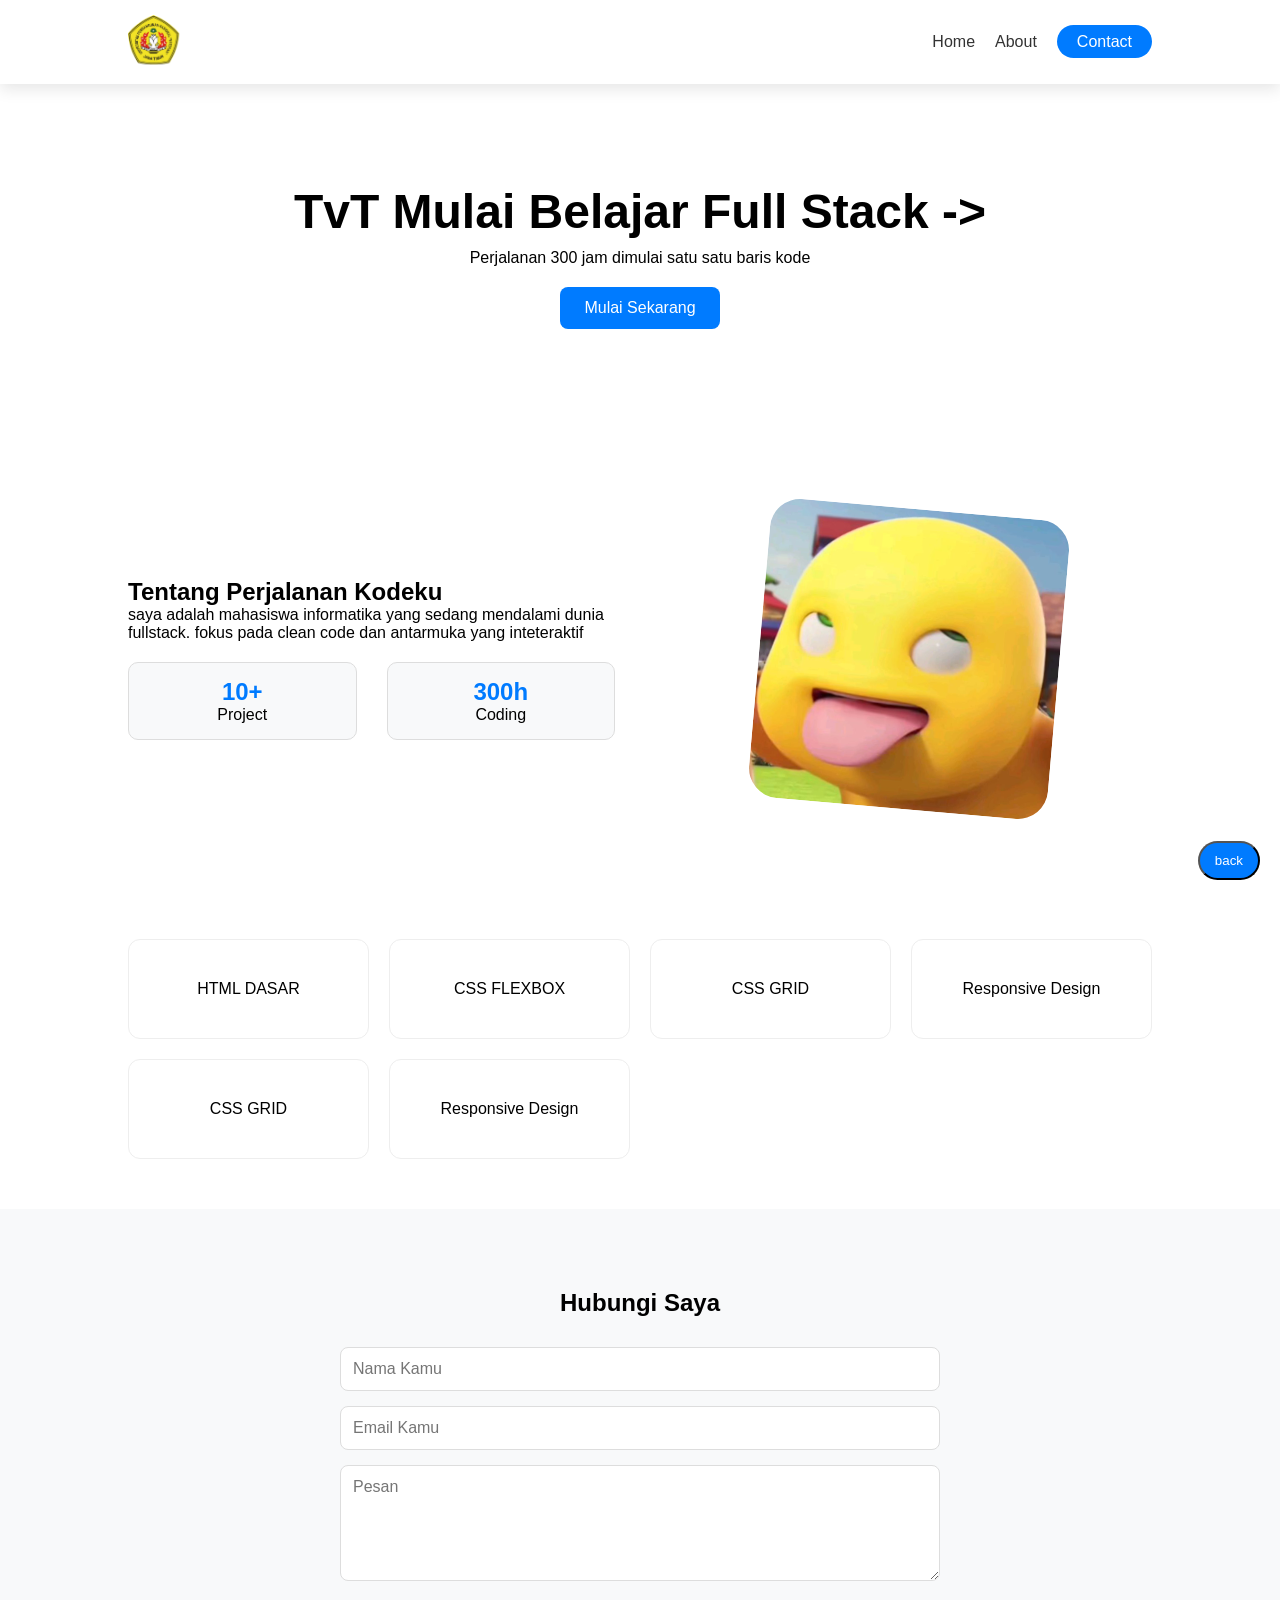
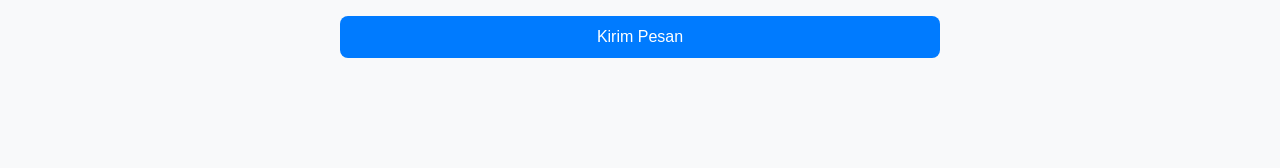
<file: index.html>
<!-- day 7 : seo dan meta data -->
<!-- html yang diubah bagian head, link navigasi navbar, contact section, deployment github-->

<!DOCTYPE html>
<html lang="en">
<head>
    <meta charset="UTF-8">
    <meta name="viewport" content="width=device-width, initial-scale=1.0">
    <title>Portfolio - Mochamad Riqky Fernando</title>
    
    <meta name="description" content="Portfolio Web Developer Mochamad Riqky Fernando - Mahasiswa Informatika UPN Veteran Jawa Timur.">
    <link rel="stylesheet" href="style1.css">
    <link rel="icon" href="logo upn.png">
</head>
<body>
    <nav class="navbar">
        <a href="#">
            <img src="logo upn.png" alt="Logo UPN" class="logo">
        </a>
        <ul>
            <li><a href="">Home</a></li>
            <li><a href="#about">About</a></li>
            <li><a href="#contact">Contact</a></li>
        </ul>
    </nav>

    <main>
        <section class="hero">
            <h1>Mulai Belajar Full Stack</h1>
            <p>Perjalanan 300 jam dimulai satu satu baris kode</p>
            <button class="btn-main">Mulai Sekarang</button>
        </section>
        
        <section class="about-section" id="about">
            <div class="about-content">
                <h2>Tentang Perjalanan Kodeku</h2>
                <p>saya adalah mahasiswa informatika yang sedang mendalami dunia fullstack. fokus pada clean code dan antarmuka yang inteteraktif</p>
                <div class="stat-container">
                    <div class="stat-item"><b>10+</b> Project</div>
                    <div class="stat-item"><b>300h</b> Coding</div>
                </div>
            </div>
            <div class="about-image">
                <div class="image-placeholder">
                    <img src="profil.jpg" alt="profil-diri">
                </div>
            </div>
        </section>
        
        <section class="container-grid">
            <div class="card">HTML DASAR</div>
            <div class="card">CSS FLEXBOX</div>
            <div class="card">CSS GRID</div>
            <div class="card">Responsive Design</div>
            <div class="card">CSS GRID</div>
            <div class="card">Responsive Design</div>
        </section>
        <button class="btn-top">
            <a href="#">back</a>
        </button>

        <!-- section contact -->
        <section class="contact" id="contact">
            <h2>Hubungi Saya</h2>
            <form action="#">
                <input type="text" placeholder="Nama Kamu" required>
                <input type="email" placeholder="Email Kamu" required>
                <textarea placeholder="Pesan" rows="5"></textarea>
                <button type="submit" class="btn-main">Kirim Pesan</button>
            </form>
        </section>

    </main>
</body>
</html>

<!-- 
NOTE
menggunakan konsep: main axis dan cross axis
main -> sumbu utama bergerak secara horizontal dikontrol oleh justify content
cross -> sumbu silang bergerak vertikal dikontrol oleh align item

-->
</file>
<file: style1.css>
/* css variabel di dalam root */
:root {
    --primary-color: #007bff;
    --secondary-color: #6c757d;
    --bg-light: #f8f9fa;
    --card-shadow: 0 5px 15px rgba(0,0,0,0.1);
    --button-hover: #0056b3;
    --primary-glow: 0 0 20px rgba(0,123,255,0.5);
}

::selection{
    background-color: var(--primary-color);
    color: white;
}

/* css animation pakai keyframes */
@keyframes popupBawah{
    from { opacity: 0; transform: translateY(30px);} 
    to { opacity: 1; transform: translateY(0);}
}

@keyframes logoGerak {
    0% {transform: scale(1);}
    100% {transform: scale(1.1);} 
}

/* logo intro */
@keyframes logoIntro {
    from { transform: rotate(90deg) scale(0); opacity: 0;}
    to { transform: rotate(0) scale(1); opacity: 1;}
}


/* riset dasar di browser */
* {
    margin: 0; padding: 0;
    box-sizing: border-box;
    font-family: sans-serif;
}

.navbar {
    display: flex;
    justify-content: space-between; 
    align-items: center;
    padding: 15px 10%;
    /* ini untuk warna transparannya */
    background-color: rgabe(248,249,250, 0.8);
    backdrop-filter: blur(10px);
    -webkit-backdrop-filter: blur(10px);
    box-shadow: var(--card-shadow);
    /* ngebuat navbar sticky ke atas */
    position: sticky;
    top: 0;
    z-index: 1000;
}

.btn-top{
    position: fixed;
    bottom: 20px;
    right: 20px;
    padding: 10px 15px;
    color: white;
    border-radius: 50px;
    z-index: 99;;
    background: var(--primary-color);
}

.btn-top a{
    color: white;
    text-decoration: none;
}

.logo {
    height: 50px;
    animation: logoIntro 1.5s ease-out forwards;
}

.navbar ul {
    display: flex;
    list-style: none;
    gap: 20px;
}

.navbar ul li a {
    position: relative; /* PAGAR: Biar garisnya nggak lari kemana-mana */
    text-decoration: none;
    color: #333;
    padding: 5px 0; /* Kasih ruang biar garis nggak nempel bgt ke tulisan */
}

.navbar ul li:not(:last-child) a::after {
    content: ''; 
    position: absolute;
    width: 0; 
    height: 2px;
    bottom: 0;
    left: 0;
    background-color: var(--primary-color);
    transition: width 0.3s ease;
}

.navbar ul li a:hover::after {
    width: 100%; 
}

.navbar ul li:last-child a {
    background-color: var(--primary-color);
    color: white;
    padding: 8px 20px;
    border-radius: 20px;
}

.navbar ul li:last-child a:hover{
    background-color: var(--button-hover);
}

.hero {
    text-align: center;
    padding: 100px 20px;
}

.hero h1 {
    font-size: 3rem;
    margin-bottom: 10px;
    animation: popupBawah 1s ease-out

}

.hero h1::before{
    content: 'TvT ';
}

.hero h1::after{
    content: ' ->';
}

.btn-main {
    padding: 12px 24px;
    background-color: var(--primary-color);
    color: white;
    border: none;
    border-radius: 8px;
    cursor: pointer;
    font-size: 1rem;
    margin-top: 20px;
    transition: all 0.3s ease;
}

.btn-main:hover{
    background-color: gold;
    box-shadow: var(--primary-glow);
    transform: scale(1.05);
}


.container-grid{
    padding: 50px 10%;
    display: grid;
    grid-template-columns: repeat(4,1fr);
    gap: 20px;
}

.card{
    background-color: #fff;
    padding: 40px 20px;
    text-align: center;
    border-radius: 12px;
    border: 1px solid #eee;
    transition: all 0.3s ease-out;
}

.card:hover{
    transform: translateY(-10px);
    background-color: #ddd;
    box-shadow: var(--card-shadow);
}

.card:nth-child(odd):hover{
    transform: translateY(-15px) rotate(-3deg);
    background-color: lightblue;
}

.card:nth-child(even):hover{
    transform: translateY(-15px) rotate(3deg);
    background-color: coral;
}

.card:nth-child(3):hover{
    background-color: goldenrod;
}


.about-section {
    display: flex;
    padding: 80px 10%;
    align-items: center;
    gap: 50px;
    background-color: #fff;
}

.about-content {
    flex: 1;
}

.about-image {
    flex: 1;
    display: flex;
    justify-content: center;
}

.image-placeholder{
    width: 300px;
    height: 300px; 
    background-color: var(--primary-color);
    border-radius: 30px;
    transform: rotate(5deg);
    overflow: hidden;
    display: flex;
    justify-content: center;
    align-items: center;
}

.image-placeholder img {
    width: 100%;
    height: 100%;
    object-fit: cover;

}

.stat-container{
    display: flex;
    gap: 30px;
    margin-top: 20px;
}

.stat-item{
    background: var(--bg-light);
    padding: 15px 25px;
    border-radius: 10px;
    text-align: center;
    border: 1px solid #ddd;
    flex: 1;
}
.stat-item b {
    display: block;
    font-size: 1.5rem;
    color: var(--primary-color);
}


/* css day - 7 */
.contact {
    padding: 80px 10%;
    text-align: center;
    background-color: var(--bg-light);
}

.contact form {
    max-width: 600px;
    margin: 30px auto;
    display: flex;
    flex-direction: column;
    gap: 15px;
}

.contact input, .contact textarea {
    padding: 12px;
    border: 1px solid #ddd;
    border-radius: 8px;
    font-size: 1rem;
    outline: none;
}

.contact input:focus, .contact textarea:focus {
    border-color: var(--primary-color);
    box-shadow: 0 0 5px rgba(0,123,255,0.2);
}






/* mengatur tampilan di mobile */
@media (max-width: 768px){
    .navbar{flex-direction: column; padding: 15px;}
    .navbar ul{flex-direction: column; align-items: center; gap: 10px;}
    .navbar ul li{ margin-left: 0; }
    .hero{ background-color: #f8f9fa;}
    .hero h1{ font-size: 2rem;}
    .container-grid{ grid-template-columns: 1fr;}

    /* section baru */
    .about-section{flex-direction: column; text-align: center;}
    .about-image{margin-bottom: 30px; order: -1;}
    .stat-container{width: 100%; flex-wrap: wrap; justify-content: center;}

}

/* 
NOTE 
sticky itu masih punya tempat asal, nah dia bakal sticky kalo udah nyampe diposisi tertentu yang udah ditentuin
di code ini kita tentuin dia bakal sticky kalo udah menyentuh top 0. z index itu buat ngatur kedalaman. kalo dikasih nilai gede berarti elemen itu
ada di paling tumpukan paling atas

*/
</file>
